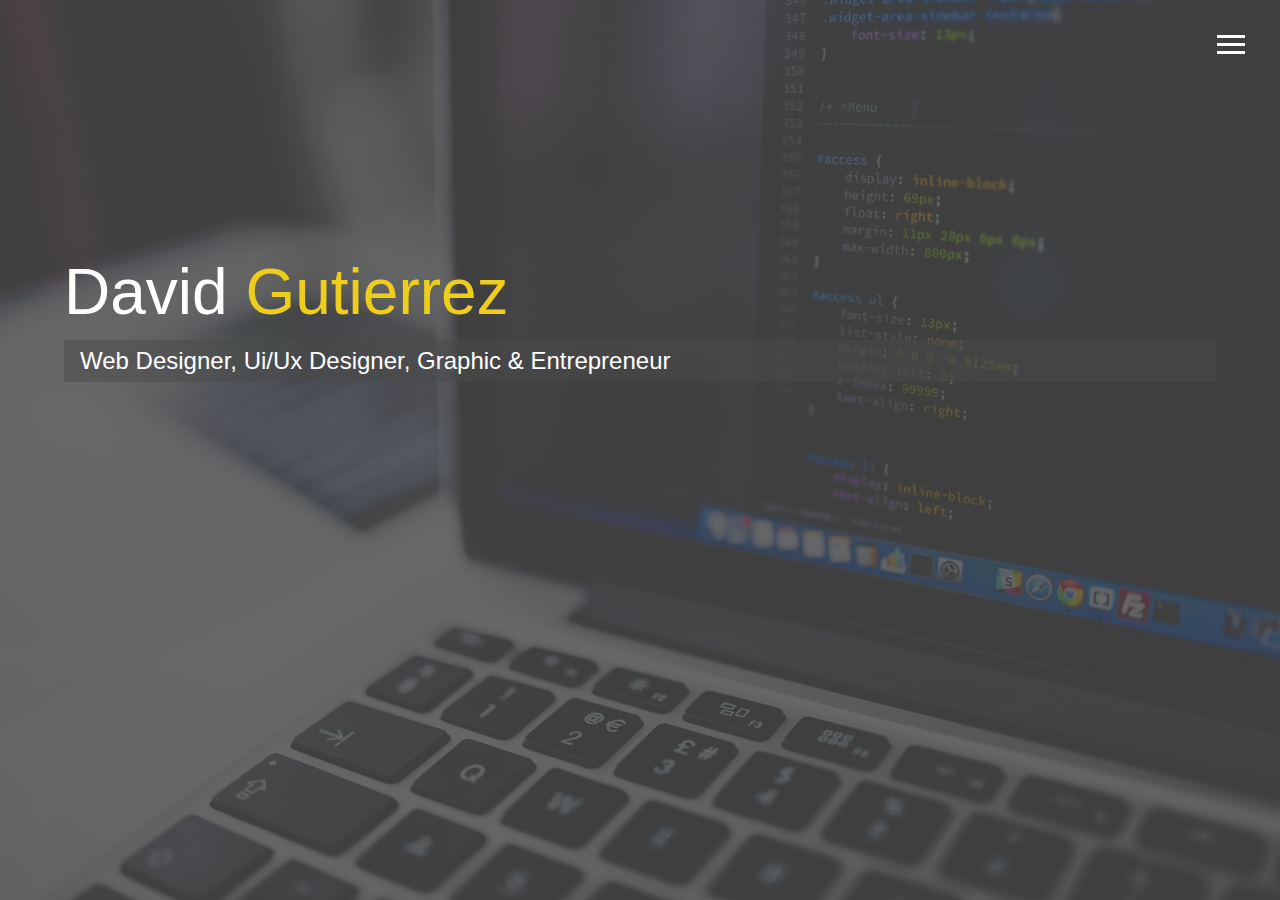
<file: index.html>
<!DOCTYPE html>
   <html lang="en">
   <head>
       <meta charset="UTF-8">
       <meta name="viewport" content="width=device-width, initial-scale=1.0">
       <meta http-equiv="X-UA-Compatible" content="ie=edge">
       <link rel="stylesheet" href="https://use.fontawesome.com/releases/v5.8.1/css/all.css" integrity="sha384-50oBUHEmvpQ+1lW4y57PTFmhCaXp0ML5d60M1M7uH2+nqUivzIebhndOJK28anvf" crossorigin="anonymous">


       <link rel="stylesheet" href="css/main.css">
       <title>Welcom To My Portfolio</title>
   </head>
   <body id="bg-img">
     <div class="overlay"></div> 
      <header>
       <div class="menu-btn">
        <div class="btn-line"></div>
        <div class="btn-line"></div>
        <div class="btn-line"></div>
      </div>   
      <nav class="menu">
        <div class="menu-branding">  
            <div class="portrait"></div>
        </div>
        <ul class="menu-nav">
          <li class="nav-item current">
              <a href="index.html" class="nav-link">Home</a>
              
          </li>    
          <li class="nav-item">
              <a href="about.html" class="nav-link">About Me</a>
              
          </li>    
          <li class="nav-item">
              <a href="work.html" class="nav-link">MY Work</a>
              
          </li>    
          <li class="nav-item">
              <a href="contact.html" class="nav-link">How To Reach Me</a>
               
          </li>    
        </ul>
    </nav>

      </header>
      <main id="home">
           <h1 class="lg-heading">
              David <span class="text-secondary">Gutierrez</span>
          </h1>
          <h2 class="sm-heading">
              Web Designer, Ui/Ux Designer, Graphic & Entrepreneur
          </h2>
          <div class="icons"> 
              <a href="https://www.instagram.com/design_and_c0de/?hl=en">
              <i class="fab fa-instagram fa-2x"></i>
            </a>
              <a href="https://www.facebook.com/">
              <i class="fab fa-facebook fa-2x"></i>
            </a>
              <a href="https://www.linkedin.com/feed/">
              <i class="fab fa-linkedin fa-2x"></i>
            </a>
              <a href="#!">
              <i class="fab fa-github fa-2x"></i>
            </a>

          </div>
          <script src="js/main.js"></script>
      </main>
    
   </body>
   </html>
</file>
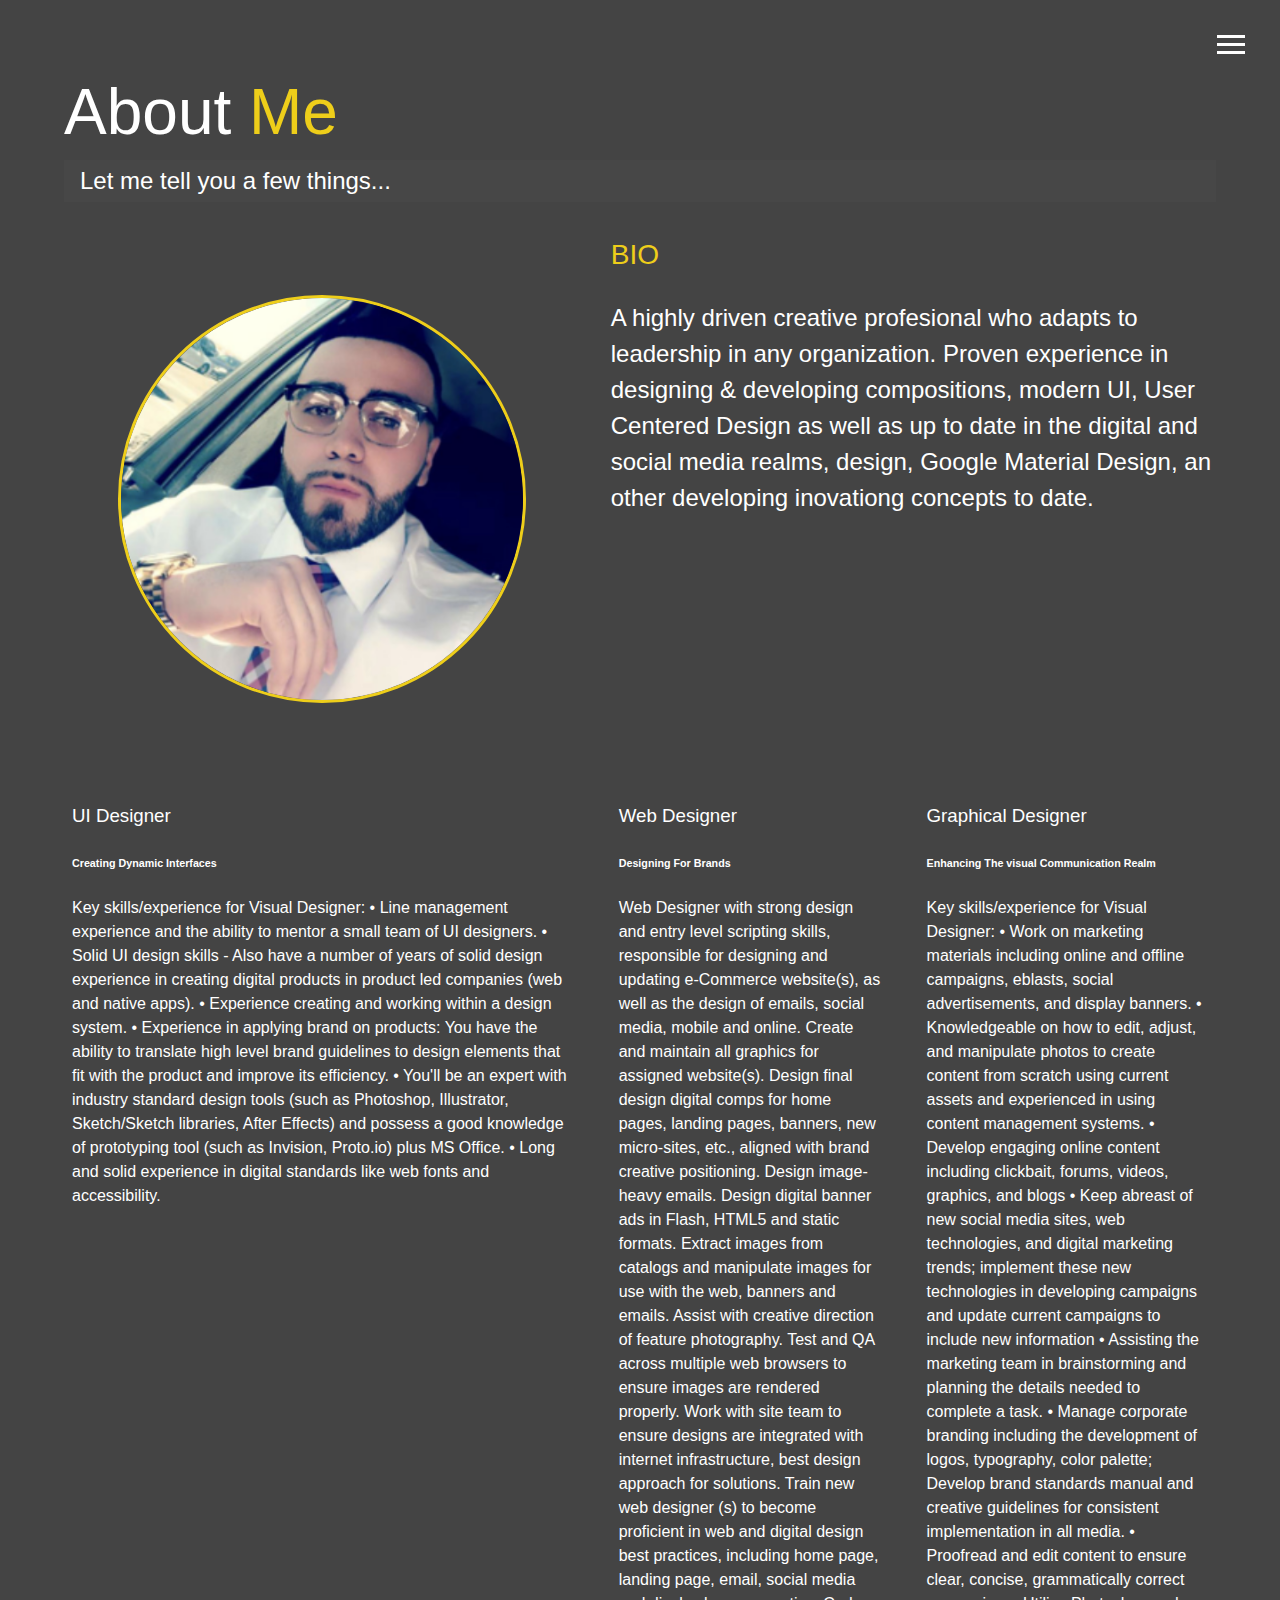
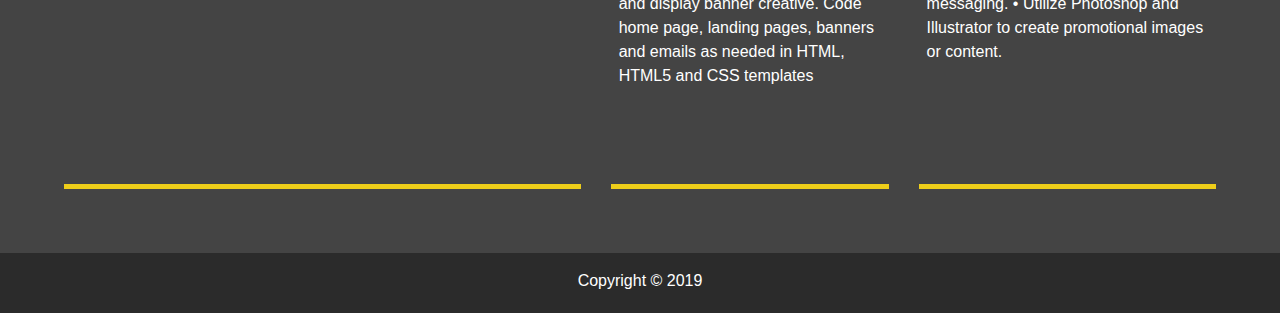
<file: about.html>
<!DOCTYPE html>
   <html lang="en">
   <head>
       <meta charset="UTF-8">
       <meta name="viewport" content="width=device-width, initial-scale=1.0">
       <meta http-equiv="X-UA-Compatible" content="ie=edge">
       <link rel="stylesheet" href="https://use.fontawesome.com/releases/v5.8.1/css/all.css" integrity="sha384-50oBUHEmvpQ+1lW4y57PTFmhCaXp0ML5d60M1M7uH2+nqUivzIebhndOJK28anvf" crossorigin="anonymous">


       <link rel="stylesheet" href="css/main.css">
       <title>About Me</title>
   </head>
   <body>
     <div class="overlay"></div> 
      <header>
       <div class="menu-btn">
        <div class="btn-line"></div>
        <div class="btn-line"></div>
        <div class="btn-line"></div>
      </div>   
      <nav class="menu">
        <div class="menu-branding">  
            <div class="portrait"></div>
        </div>
        <ul class="menu-nav">
          <li class="nav-item">
              <a href="index.html" class="nav-link">Home</a>
              
          </li>    
          <li class="nav-item current">
              <a href="about.html" class="nav-link">About Me</a>
              
          </li>    
          <li class="nav-item">
              <a href="work.html" class="nav-link">MY Work</a>
              
          </li>    
          <li class="nav-item">
              <a href="contact.html" class="nav-link">How To Reach Me</a>
               
          </li>    
        </ul>
    </nav>

      </header>
      <main id="about">
           <h1 class="lg-heading">
              About <span class="text-secondary">Me</span>
          </h1>
          <h2 class="sm-heading">
              Let me tell you a few things...
          </h2>
          <div class="about-info">
              <img src="img/portrait.jpg" alt="David Gutierrez" 
              class="bio-image">
              
              <div class="bio">
                  <h3 class="text-secondary">BIO</h3>
                  <P> A highly driven creative profesional who adapts to leadership in any organization. 
                     Proven experience in designing & developing compositions,  modern UI, User Centered Design as well as up to date
                     in the digital and social media realms, design, Google Material Design, an other developing inovationg concepts to date. </P>
              </div>

              <div class="job job-1">
                  <h3>UI Designer</h3>
                  <h6>Creating Dynamic Interfaces</h6>
                  <p>Key skills/experience for Visual Designer:
• Line management experience and the ability to mentor a small team of UI designers.
• Solid UI design skills - Also have a number of years of solid design experience in creating digital products in product led companies (web and native apps).
• Experience creating and working within a design system.
• Experience in applying brand on products: You have the ability to translate high level brand guidelines to design elements that fit with the product and improve its efficiency.
• You'll be an expert with industry standard design tools (such as Photoshop, Illustrator, Sketch/Sketch libraries, After Effects) and possess a good knowledge of prototyping tool (such as Invision, Proto.io) plus MS Office.
• Long and solid experience in digital standards like web fonts and accessibility.
</p>
              </div>

              <div class="job job-2">
                    <h3>Web Designer</h3>
                    <h6>Designing For Brands</h6>
                    <p>Web Designer with strong design and entry level scripting skills, responsible for designing and updating e-Commerce website(s), as well as the design of emails, social media, mobile and online.
Create and maintain all graphics for assigned website(s).
Design final design digital comps for home pages, landing pages, banners, new micro-sites, etc., aligned with brand creative positioning.
Design image-heavy emails. Design digital banner ads in Flash, HTML5 and static formats.
Extract images from catalogs and manipulate images for use with the web, banners and emails.
Assist with creative direction of feature photography.
Test and QA across multiple web browsers to ensure images are rendered properly.
Work with site team to ensure designs are integrated with internet infrastructure, best design approach for solutions.
Train new web designer (s) to become proficient in web and digital design best practices, including home page, landing page, email, social media and display banner creative. Code home page, landing pages, banners and emails as needed in HTML, HTML5 and CSS templates</p>
                </div>

                <div class="job job-3">
                        <h3>Graphical Designer</h3>
                        <h6>Enhancing The visual Communication Realm</h6>
                        <p>Key skills/experience for Visual Designer:
• Work on marketing materials including online and offline campaigns, eblasts, social advertisements, and display banners.
• Knowledgeable on how to edit, adjust, and manipulate photos to create content from scratch using current assets and experienced in using content management systems.
• Develop engaging online content including clickbait, forums, videos, graphics, and blogs
• Keep abreast of new social media sites, web technologies, and digital marketing trends; implement these new technologies in developing campaigns and update current campaigns to include new information
• Assisting the marketing team in brainstorming and planning the details needed to complete a task.
• Manage corporate branding including the development of logos, typography, color palette; Develop brand standards manual and creative guidelines for consistent implementation in all media.
• Proofread and edit content to ensure clear, concise, grammatically correct messaging.
• Utilize Photoshop and Illustrator to create promotional images or content.</p>
                    </div>  
          </div>

          
          
      </main>

      <footer id="main-footer">
        Copyright &copy; 2019

      </footer>

    
      <script src="js/main.js"></script>
   </body>
   </html>
</file>
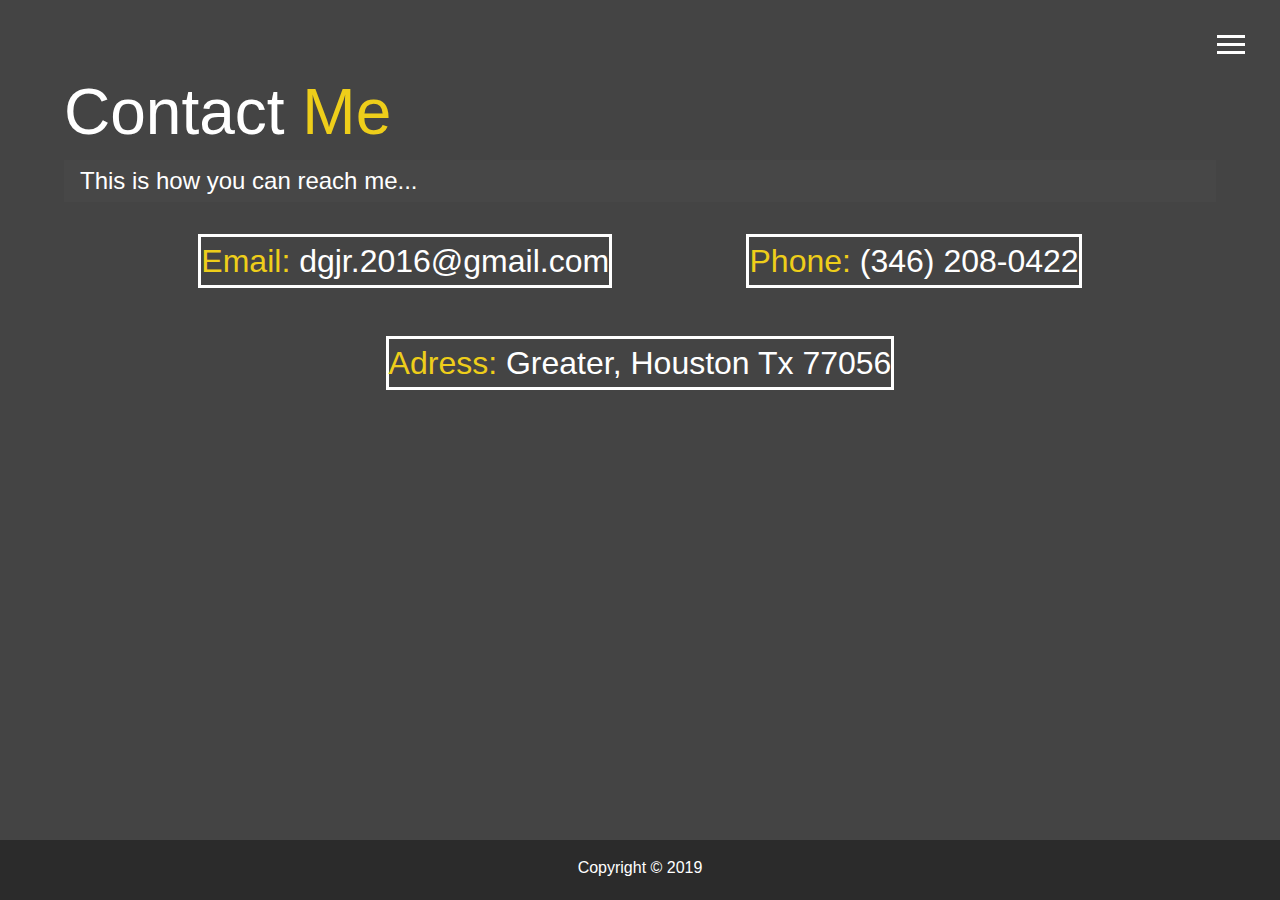
<file: contact.html>
<!DOCTYPE html>
<html lang="en">
<head>
    <meta charset="UTF-8">
    <meta name="viewport" content="width=device-width, initial-scale=1.0">
    <meta http-equiv="X-UA-Compatible" content="ie=edge">
    <link rel="stylesheet" href="https://use.fontawesome.com/releases/v5.8.1/css/all.css" integrity="sha384-50oBUHEmvpQ+1lW4y57PTFmhCaXp0ML5d60M1M7uH2+nqUivzIebhndOJK28anvf" crossorigin="anonymous">


    <link rel="stylesheet" href="css/main.css">
    <title>Contact Me</title>
</head>
<body>
  <div class="overlay"></div> 
   <header>
    <div class="menu-btn">
     <div class="btn-line"></div>
     <div class="btn-line"></div>
     <div class="btn-line"></div>
   </div>   
   <nav class="menu">
     <div class="menu-branding">  
         <div class="portrait"></div>
     </div>
     <ul class="menu-nav">
       <li class="nav-item">
           <a href="index.html" class="nav-link">Home</a>
           
       </li>    
       <li class="nav-item">
           <a href="about.html" class="nav-link">About Me</a>
           
       </li>    
       <li class="nav-item">
           <a href="work.html" class="nav-link">MY Work</a>
           
       </li>    
       <li class="nav-item current">
           <a href="contact.html" class="nav-link">How To Reach Me</a>
            
       </li>    
     </ul>
 </nav>

   </header>
   <main id="contact">
        <h1 class="lg-heading">
           Contact <span class="text-secondary">Me</span>
       </h1>
       <h2 class="sm-heading">
           This is how you can reach me...
       </h2>
       <div class="boxes">
         <div>
             <span class="text-secondary">Email:</span>
             dgjr.2016@gmail.com
         </div> 

         <div>
                <span class="text-secondary">Phone:</span>
                (346) 208-0422
            </div> 

            <div>
                    <span class="text-secondary">Adress:</span>
                    
                    Greater, Houston Tx 77056
                </div> 
       </div>

       
       
   </main>

   <footer id="main-footer">
     Copyright &copy; 2019

   </footer>

 
   <script src="js/main.js"></script>
</body>
</html>
</file>
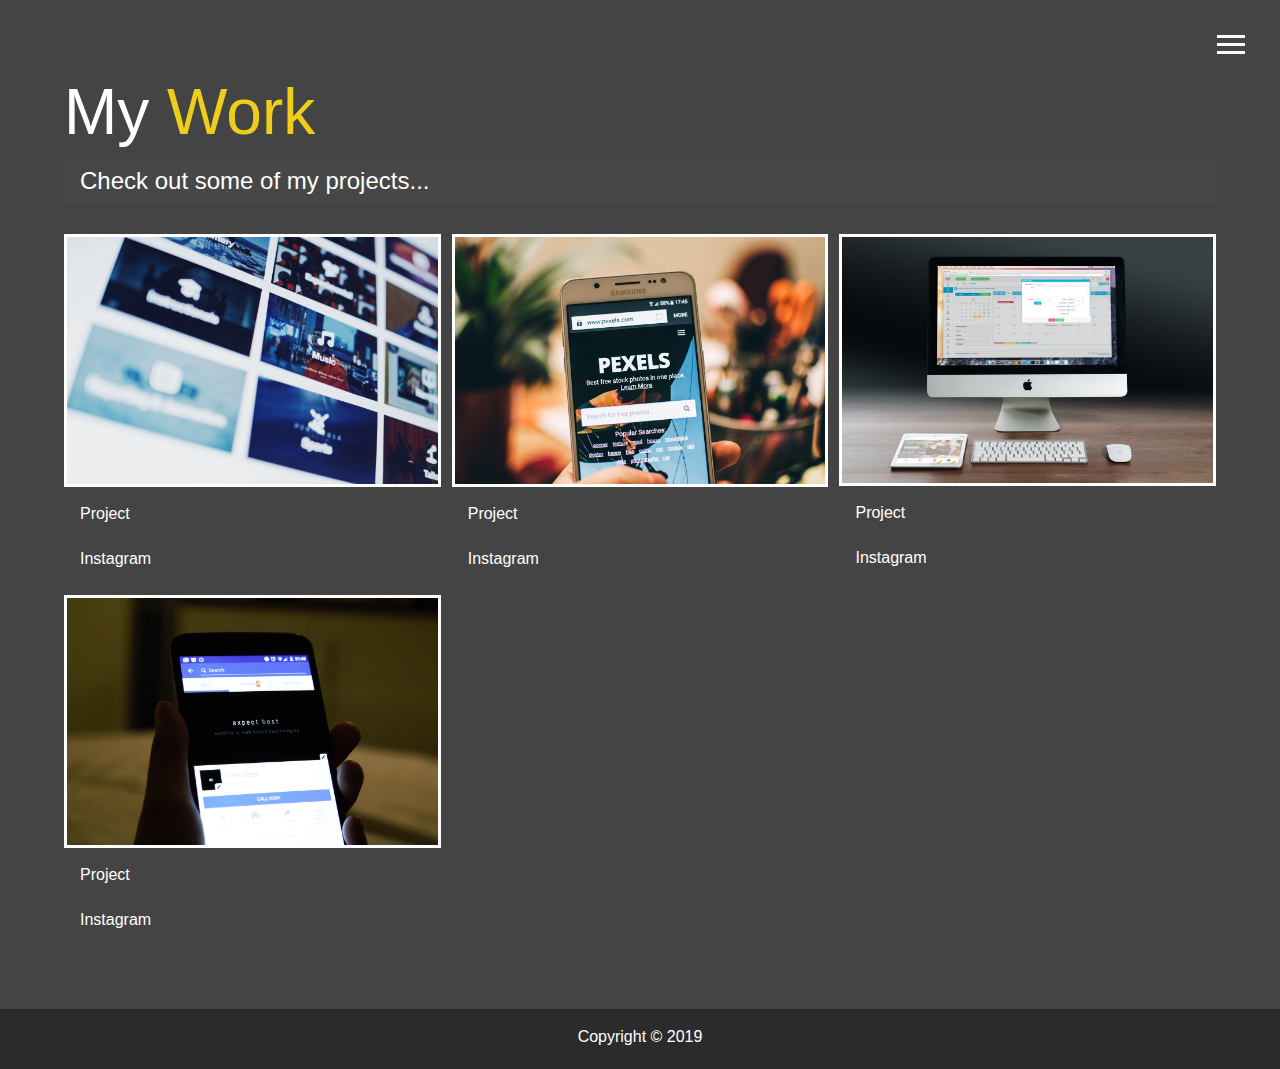
<file: work.html>
<!DOCTYPE html>
<html lang="en">
<head>
    <meta charset="UTF-8">
    <meta name="viewport" content="width=device-width, initial-scale=1.0">
    <meta http-equiv="X-UA-Compatible" content="ie=edge">
    <link rel="stylesheet" href="https://use.fontawesome.com/releases/v5.8.1/css/all.css" integrity="sha384-50oBUHEmvpQ+1lW4y57PTFmhCaXp0ML5d60M1M7uH2+nqUivzIebhndOJK28anvf" crossorigin="anonymous">


    <link rel="stylesheet" href="css/main.css">
    <title>View My Work</title>
</head>
<body>
  <div class="overlay"></div> 
   <header>
    <div class="menu-btn">
     <div class="btn-line"></div>
     <div class="btn-line"></div>
     <div class="btn-line"></div>
   </div>   
   <nav class="menu">
     <div class="menu-branding">  
         <div class="portrait"></div>
     </div>
     <ul class="menu-nav">
       <li class="nav-item">
           <a href="index.html" class="nav-link">Home</a>
           
       </li>    
       <li class="nav-item">
           <a href="about.html" class="nav-link">About Me</a>
           
       </li>    
       <li class="nav-item current">
           <a href="work.html" class="nav-link">MY Work</a>
           
       </li>    
       <li class="nav-item">
           <a href="contact.html" class="nav-link">How To Reach Me</a>
            
       </li>    
     </ul>
 </nav>

   </header>
   <main id="work">
        <h1 class="lg-heading">
           My <span class="text-secondary">Work</span>
       </h1>
       <h2 class="sm-heading">
           Check out some of my projects...
       </h2>
       <div class="projects">
           <div class="item">
               <a href="#!">
                   <img src="img/projects/project1.jpg" alt="project">
               </a>
               <a href="#" class="btn-light">
                   <i class="fas fa-eye"></i>Project
               </a> 
               <a href="#" class="btn-dark">
                    <i class="fab fa-instagram"></i> Instagram
                </a>
           </div>

           <div class="item">
                <a href="#!">
                    <img src="img/projects/project2.jpg" alt="project">
                </a>
                <a href="#" class="btn-light">
                    <i class="fas fa-eye"></i>Project
                </a> 
                <a href="#" class="btn-dark">
                     <i class="fab fa-instagram"></i> Instagram
                 </a>
            </div>

          

                <div class="item ">
                        <a href="#!">
                            <img src="img/projects/project4.jpg" alt="project">
                        </a>
                        <a href="#" class="btn-light">
                            <i class="fas fa-eye"></i>Project
                        </a> 
                        <a href="#" class="btn-dark">
                             <i class="fab fa-instagram"></i> Instagram
                         </a>
                    </div>

                    <div class="item">
                            <a href="#!">
                                <img src="img/projects/project5.jpg" alt="project">
                            </a>
                            <a href="#" class="btn-light">
                                <i class="fas fa-eye"></i>Project
                            </a> 
                            <a href="#" class="btn-dark">
                                 <i class="fab fa-instagram"></i> Instagram
                             </a>
                        </div>
           
       </div>

       
       
   </main>

   <footer id="main-footer">
     Copyright &copy; 2019

   </footer>

 
   <script src="js/main.js"></script>
</body>
</html>
</file>
<file: css/main.css>
.menu-btn {
  position: absolute;
  z-index: 3;
  right: 35px;
  top: 35px;
  cursor: pointer;
  transition: all 0.5s ease-out; }
  .menu-btn .btn-line {
    width: 28px;
    height: 3px;
    margin: 0 0 5px 0;
    background: #fff;
    transition: all 0.5s ease-out; }
  .menu-btn.close {
    transform: rotate(180deg); }
    .menu-btn.close .btn-line:nth-child(1) {
      transform: rotate(45deg) translate(5px, 5px); }
    .menu-btn.close .btn-line:nth-child(2) {
      opacity: 0; }
    .menu-btn.close .btn-line:nth-child(3) {
      transform: rotate(-45deg) translate(7px, -6px); }

.menu {
  position: fixed;
  top: 0;
  width: 100%;
  opacity: 0.9;
  visibility: hidden; }
  .menu.show {
    visibility: visible; }
  .menu-branding, .menu-nav {
    display: flex;
    flex-flow: column wrap;
    align-items: center;
    justify-content: center;
    float: left;
    width: 50%;
    height: 100vh;
    overflow: hidden; }
  .menu-nav {
    margin: 0;
    padding: 0;
    background: #373737;
    list-style: none;
    transform: translate3d(0, -100%, 0);
    transition: all 0.5s ease-out; }
    .menu-nav.show {
      transform: translate3d(0, 0, 0); }
  .menu-branding {
    background: #444;
    transform: translate3d(0, 100%, 0);
    transition: all 0.5s ease-out; }
    .menu-branding.show {
      transform: translate3d(0, 0, 0); }
    .menu-branding .portrait {
      width: 250px;
      height: 250px;
      background: url("../img/port11.jpg");
      border-radius: 50%;
      border: solid 3px #eece1a; }
  .menu .nav-item {
    transform: translate3d(600px, 0, 0);
    transition: all 0.5s ease-out; }
    .menu .nav-item.show {
      transform: translate3d(0, 0, 0); }
    .menu .nav-item.current > a {
      color: #eece1a; }
  .menu .nav-link {
    display: inline-block;
    position: relative;
    font-size: 30px;
    text-transform: uppercase;
    padding: 1rem 0;
    font-weight: 300;
    color: #fff;
    text-decoration: none;
    transition: all 0.5s ease-out; }
    .menu .nav-link:hover {
      color: #eece1a; }

.nav-item:nth-child(1) {
  transition-delay: 0.1s; }

.nav-item:nth-child(2) {
  transition-delay: 0.2s; }

.nav-item:nth-child(3) {
  transition-delay: 0.3s; }

.nav-item:nth-child(4) {
  transition-delay: 0.4s; }

* {
  box-sizing: border-box; }

body {
  background: #444;
  color: #fff;
  height: 100%;
  margin: 0;
  font-family: -apple-system, BlinkMacSystemFont, 
        'Segoe UI', Roboto, Oxygen, Ubuntu, Cantarell, 'Open Sans', 'Helvetica Neue', sans-serif;
  line-height: 1.5; }
  body#bg-img {
    background: url(../img/background.jpg);
    background-attachment: fixed;
    background-size: cover; }
    body#bg-img .overlay {
      position: absolute;
      top: 0;
      right: 0;
      width: 100%;
      height: 100%;
      z-index: -1;
      background: rgba(68, 68, 68, 0.8); }

h1, h2, h3 {
  margin: 0;
  font-weight: 400; }
  h1.lg-heading, h2.lg-heading, h3.lg-heading {
    font-size: 4rem; }
  h1.sm-heading, h2.sm-heading, h3.sm-heading {
    margin-bottom: 2rem;
    padding: 0.2rem 1rem;
    background: rgba(73, 73, 73, 0.5); }

a {
  color: #fff;
  text-decoration: none; }

header {
  position: fixed;
  z-index: 2;
  width: 100%; }

.text-secondary {
  color: #eece1a; }

main {
  padding: 4rem;
  min-height: calc(100vh - 60px); }
  main .icons {
    margin-top: 1rem; }
    main .icons a {
      padding: 0.4rem; }
      main .icons a:hover {
        color: #eece1a;
        transition: all 0.5s ease-out; }
  main#home {
    overflow: hidden; }
    main#home h1 {
      margin-top: 20vh; }

.about-info {
  display: grid;
  grid-gap: 30px;
  grid-template-areas: 'bioimage bio bio' 'job1 job2 job3';
  grid-template-columns: repeat 3, 1fr; }
  .about-info .bio-image {
    grid-area: bioimage;
    margin: auto;
    height: 77%;
    border-radius: 50%;
    border: #eece1a 3px solid; }
  .about-info .bio {
    grid-area: bio;
    font-size: 1.5rem; }
  .about-info .job-1 {
    grid-area: job1; }
  .about-info .job-2 {
    grid-area: job2; }
  .about-info .job-3 {
    grid-area: job3; }
  .about-info .job {
    background: lighten #444, 5;
    padding: 0.5rem;
    border-bottom: #eece1a 5px solid; }

.projects {
  display: grid;
  grid-gap: 0.7rem;
  grid-template-columns: repeat(3, 1fr); }
  .projects img {
    width: 100%;
    border: 3px #fff solid; }
    .projects img:hover {
      opacity: 0.5;
      border-color: #eece1a;
      transition: all 0.5s ease-out; }

.boxes {
  display: flex;
  flex-wrap: wrap;
  justify-content: space-evenly;
  align-items: center;
  margin-top: 1rem; }
  .boxes div {
    font-size: 2rem;
    border: 3px #fff solid;
    padding: 1.5rem 2.5;
    margin-bottom: 3rem;
    transition: all 0.5s ease-out; }
    .boxes div:hover {
      padding: 0.5rem 1.5rem;
      background: black;
      color: set-text-color black; }
      .boxes div:hover sapn {
        color: set-text-color black; }

.btn, .btn-dark, .btn-light {
  display: block;
  padding: 0.5rem 1rem;
  border: 0;
  margin-bottom: 0.3rem; }
  .btn:hover, .btn-dark:hover, .btn-light:hover {
    background: #eece1a;
    color: set-text-color(#eece1a); }

.btn-dark {
  background: dlighten #444, 50;
  color: #fff; }

.btn-light {
  background: darken #444, 50;
  color: #fff; }

#main-footer {
  text-align: center;
  padding: 1rem;
  background: #2b2b2b;
  height: 60px; }

@media screen and (min-width: 1171px) {
  .projects {
    grid-template-columns: repeat 4, 1fr; } }

@media screen and (min-width: 769) and (max-width: 1170px) {
  grid-template-columns: repeat 3, 1fr; }

@media screen and (max-width: 768px) {
  main {
    align-items: center;
    text-align: center; }
    main .lg-heading {
      line-height: 1;
      margin-bottom: 1rem; }
  ul.menu-nav,
  div.menu-branding {
    float: none;
    width: 100%;
    min-height: 0; }
    ul.menu-nav.show,
    div.menu-branding.show {
      transform: translate3d(0, 0, 0); }
  .menu-nav {
    height: 75vh;
    transform: translate3d(-100%, 0, 0);
    font-size: 24px; }
  .menu-branding {
    height: 25vh;
    transform: translate3d(100%, 0, 0); }
    .menu-branding .portrait {
      background: url("../img/port11.jpg");
      width: 150px;
      height: 150px; }
  .about-info {
    grid-template-areas: 'bioimage' 'bio' 'job1' 'job2' 'job3';
    grid-template-columns: 1fr; }
  .projects {
    grid-template-columns: repeat 2, 1fr; } }

@media screen and (max-width: 500px) {
  main#home h1 {
    margin-top: 10vh; }
  .projects {
    grid-template-columns: 1fr; } }
</file>
